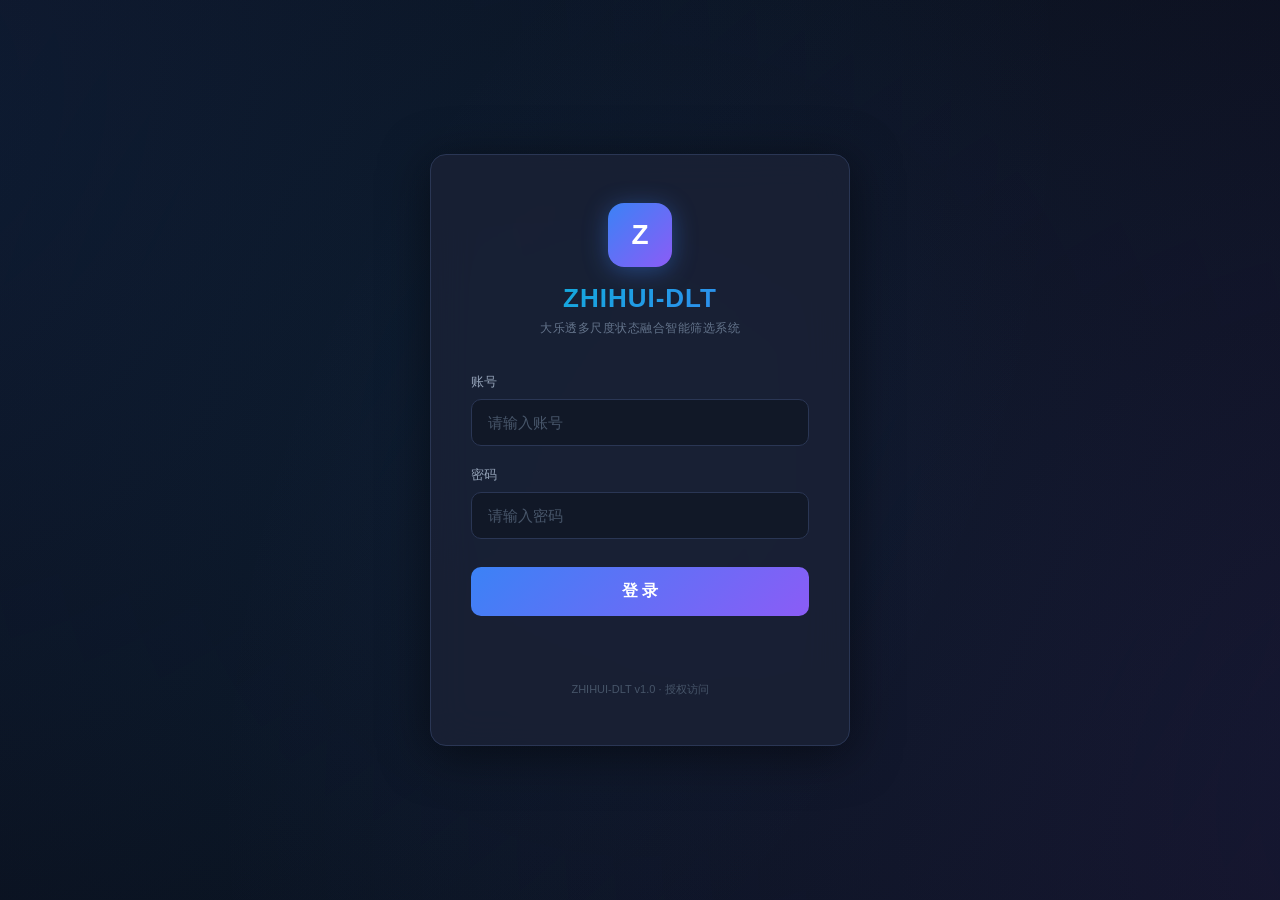
<file: docs/index.html>
<!DOCTYPE html>
<html lang="zh-CN">
<head>
  <meta charset="UTF-8">
  <meta name="viewport" content="width=device-width, initial-scale=1.0">
  <title>ZHIHUI-DLT 登录</title>
  <style>
    * { margin: 0; padding: 0; box-sizing: border-box; }
    body {
      font-family: -apple-system, BlinkMacSystemFont, 'Segoe UI', 'PingFang SC', 'Microsoft YaHei', sans-serif;
      background: #0a0e1a;
      color: #e8ecf4;
      min-height: 100vh;
      display: flex;
      align-items: center;
      justify-content: center;
      overflow: hidden;
      position: relative;
    }
    body::before {
      content: '';
      position: fixed;
      top: -50%; left: -50%;
      width: 200%; height: 200%;
      background:
        radial-gradient(circle at 20% 30%, rgba(59,130,246,0.1) 0%, transparent 50%),
        radial-gradient(circle at 80% 70%, rgba(139,92,246,0.1) 0%, transparent 50%),
        radial-gradient(circle at 50% 50%, rgba(6,182,212,0.06) 0%, transparent 60%);
      animation: bgFloat 20s ease-in-out infinite;
      z-index: 0;
    }
    @keyframes bgFloat {
      0%, 100% { transform: translate(0, 0) rotate(0deg); }
      50% { transform: translate(-2%, -2%) rotate(1deg); }
    }
    .login-container {
      position: relative;
      z-index: 1;
      width: 100%;
      max-width: 420px;
      padding: 48px 40px;
      background: rgba(26, 34, 54, 0.85);
      backdrop-filter: blur(20px);
      border: 1px solid #2a3654;
      border-radius: 16px;
      box-shadow: 0 8px 48px rgba(0,0,0,0.5);
      animation: fadeInUp 0.6s ease;
    }
    @keyframes fadeInUp {
      from { opacity: 0; transform: translateY(20px); }
      to { opacity: 1; transform: translateY(0); }
    }
    .logo {
      text-align: center;
      margin-bottom: 36px;
    }
    .logo-icon {
      width: 64px;
      height: 64px;
      margin: 0 auto 16px;
      background: linear-gradient(135deg, #3b82f6, #8b5cf6);
      border-radius: 16px;
      display: flex;
      align-items: center;
      justify-content: center;
      font-weight: 800;
      font-size: 28px;
      color: white;
      box-shadow: 0 4px 24px rgba(59,130,246,0.4);
    }
    .logo h1 {
      font-size: 26px;
      font-weight: 700;
      background: linear-gradient(135deg, #06b6d4, #3b82f6);
      -webkit-background-clip: text;
      -webkit-text-fill-color: transparent;
      background-clip: text;
      letter-spacing: 1px;
    }
    .logo p {
      font-size: 12px;
      color: #64748b;
      margin-top: 6px;
      letter-spacing: 0.5px;
    }
    .form-group {
      margin-bottom: 20px;
    }
    .form-group label {
      display: block;
      font-size: 13px;
      color: #94a3b8;
      margin-bottom: 8px;
      font-weight: 500;
    }
    .form-group input {
      width: 100%;
      padding: 14px 16px;
      background: #111827;
      border: 1px solid #2a3654;
      border-radius: 10px;
      color: #e8ecf4;
      font-size: 15px;
      transition: all 0.2s;
      outline: none;
    }
    .form-group input:focus {
      border-color: #3b82f6;
      box-shadow: 0 0 0 3px rgba(59,130,246,0.15);
    }
    .form-group input::placeholder {
      color: #475569;
    }
    .login-btn {
      width: 100%;
      padding: 14px;
      background: linear-gradient(135deg, #3b82f6, #8b5cf6);
      border: none;
      border-radius: 10px;
      color: white;
      font-size: 16px;
      font-weight: 600;
      cursor: pointer;
      transition: all 0.2s;
      margin-top: 8px;
    }
    .login-btn:hover {
      transform: translateY(-1px);
      box-shadow: 0 4px 20px rgba(59,130,246,0.4);
    }
    .login-btn:active {
      transform: translateY(0);
    }
    .login-btn:disabled {
      opacity: 0.6;
      cursor: not-allowed;
      transform: none;
    }
    .error-msg {
      color: #ef4444;
      font-size: 13px;
      text-align: center;
      margin-top: 16px;
      min-height: 18px;
      transition: opacity 0.2s;
    }
    .footer {
      text-align: center;
      margin-top: 32px;
      font-size: 11px;
      color: #475569;
    }
    .shake {
      animation: shake 0.4s ease;
    }
    @keyframes shake {
      0%, 100% { transform: translateX(0); }
      25% { transform: translateX(-8px); }
      75% { transform: translateX(8px); }
    }
  </style>
</head>
<body>
  <div class="login-container" id="loginBox">
    <div class="logo">
      <div class="logo-icon">Z</div>
      <h1>ZHIHUI-DLT</h1>
      <p>大乐透多尺度状态融合智能筛选系统</p>
    </div>
    <form id="loginForm" autocomplete="off">
      <div class="form-group">
        <label for="username">账号</label>
        <input type="text" id="username" placeholder="请输入账号" autocomplete="off" required>
      </div>
      <div class="form-group">
        <label for="password">密码</label>
        <input type="password" id="password" placeholder="请输入密码" autocomplete="off" required>
      </div>
      <button type="submit" class="login-btn" id="loginBtn">登 录</button>
      <div class="error-msg" id="errorMsg"></div>
    </form>
    <div class="footer">
      ZHIHUI-DLT v1.0 · 授权访问
    </div>
  </div>

  <script>
    (function() {
      const VALID_USER = 'zfk8888';
      const VALID_PASS = 'zfk96939093';
      const AUTH_KEY = 'zhihui_dlt_auth';

      // 已登录则直接跳转
      if (sessionStorage.getItem(AUTH_KEY) === '1') {
        window.location.replace('app.html');
        return;
      }

      const form = document.getElementById('loginForm');
      const btn = document.getElementById('loginBtn');
      const errorMsg = document.getElementById('errorMsg');
      const loginBox = document.getElementById('loginBox');

      form.addEventListener('submit', function(e) {
        e.preventDefault();
        const user = document.getElementById('username').value.trim();
        const pass = document.getElementById('password').value.trim();

        btn.disabled = true;
        btn.textContent = '验证中...';
        errorMsg.textContent = '';

        setTimeout(function() {
          if (user === VALID_USER && pass === VALID_PASS) {
            sessionStorage.setItem(AUTH_KEY, '1');
            sessionStorage.setItem('zhihui_login_time', new Date().toISOString());
            btn.textContent = '登录成功';
            window.location.replace('app.html');
          } else {
            errorMsg.textContent = '账号或密码错误，请重试';
            loginBox.classList.add('shake');
            setTimeout(function() { loginBox.classList.remove('shake'); }, 400);
            btn.disabled = false;
            btn.textContent = '登 录';
            document.getElementById('password').value = '';
            document.getElementById('password').focus();
          }
        }, 500);
      });

      // 回车聚焦
      document.getElementById('username').addEventListener('keypress', function(e) {
        if (e.key === 'Enter') {
          document.getElementById('password').focus();
        }
      });
    })();
  </script>
</body>
</html>
</file>
